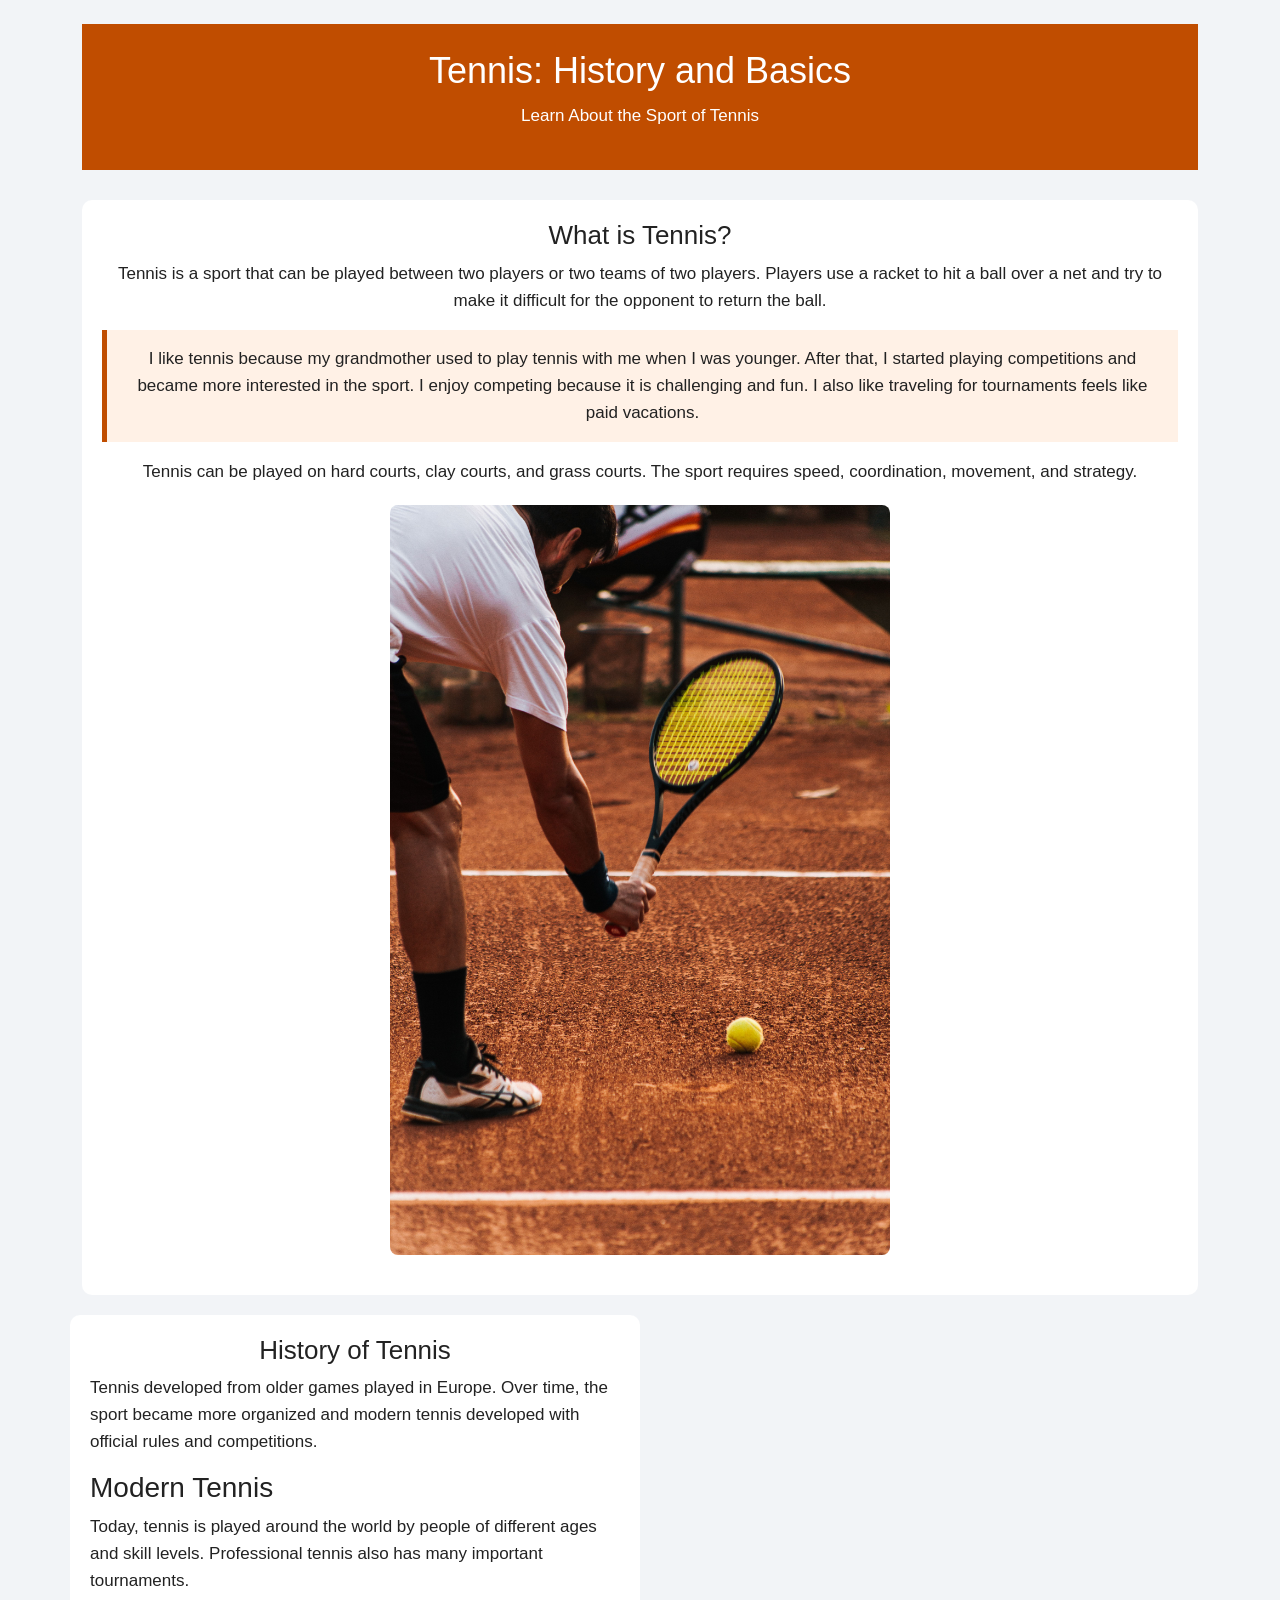
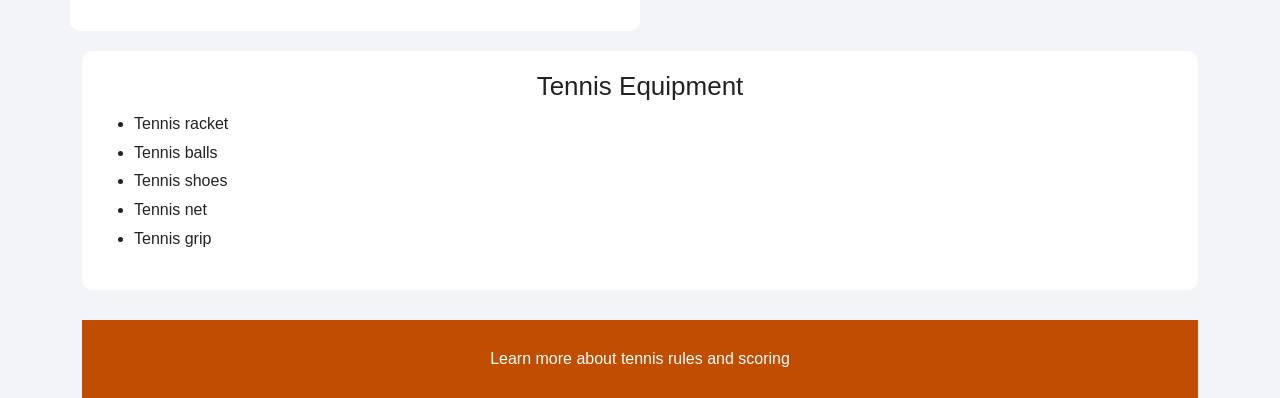
<file: index.html>
<!DOCTYPE html>
<html lang="en">
<head>
    <meta charset="UTF-8">
    <meta name="viewport" content="width=device-width, initial-scale=1.0">
    <title>Tennis - History and Basics</title>

    <!-- Bootstrap CSS -->
    <link href="https://cdn.jsdelivr.net/npm/bootstrap@5.3.8/dist/css/bootstrap.min.css" rel="stylesheet" integrity="sha384-sRIl4kxILFvY47J16cr9ZwB07vP4J8+LH7qKQnuqkuIAvNWLzeN8tE5YBujZqJLB" crossorigin="anonymous">

    <link rel="stylesheet" href="./css/style.css" />
</head>

<body>

    <div class="container mt-4">

    <!-- Header contains the main title -->
    <header class="text-center mb-4">
        <h1>Tennis: History and Basics</h1>
        <p>Learn About the Sport of Tennis</p>
    </header>

    <!-- Main contains the main information -->
    <main>

        <!-- Section about what tennis is -->
        <section id="tennis-intro" class="section-box">
            <h2>What is Tennis?</h2>

            <p>
                Tennis is a sport that can be played between two players
                or two teams of two players. Players use a racket to hit
                a ball over a net and try to make it difficult for the
                opponent to return the ball.
            </p>

            <p class="highlight">
                I like tennis because my grandmother used to play tennis 
                with me when I was younger. After that, I started playing
                competitions and became more interested in the sport.
                I enjoy competing because it is challenging and fun.
                I also like traveling for tournaments feels like paid vacations.
            </p>

            <p>
                Tennis can be played on hard courts, clay courts, and grass
                courts. The sport requires speed, coordination, movement,
                and strategy.
            </p>

            <img src="images/tennis.jpg" alt="Tennis racket and ball on a tennis court" width="500">
        </section>

        <!-- Section about the history of tennis -->
        <div id="tennis-info" class="row g-4">

            <section id="tennis-history" class="section-box col-md-6">
                <h2>History of Tennis</h2>

                <p>
                    Tennis developed from older games played in Europe.
                    Over time, the sport became more organized and modern
                    tennis developed with official rules and competitions.
                </p>

                <h3>Modern Tennis</h3>

                <p>
                    Today, tennis is played around the world by people of
                    different ages and skill levels. Professional tennis
                    also has many important tournaments.
                </p>
            </section>

        </div>

        <!-- Section about tennis equipment -->
        <section class="section-box">
            <h2>Tennis Equipment</h2>

            <ul>
                <li>Tennis racket</li>
                <li>Tennis balls</li>
                <li>Tennis shoes</li>
                <li>Tennis net</li>
                <li>Tennis grip</li>
            </ul>
        </section>

    </main>

    <!-- Footer contains the link to the second page -->
    <footer>
    <a href="page2.html" class="btn btn-warning">Learn more about tennis rules and scoring</a>
</footer>

    </div>
</body>
</html>
</file>
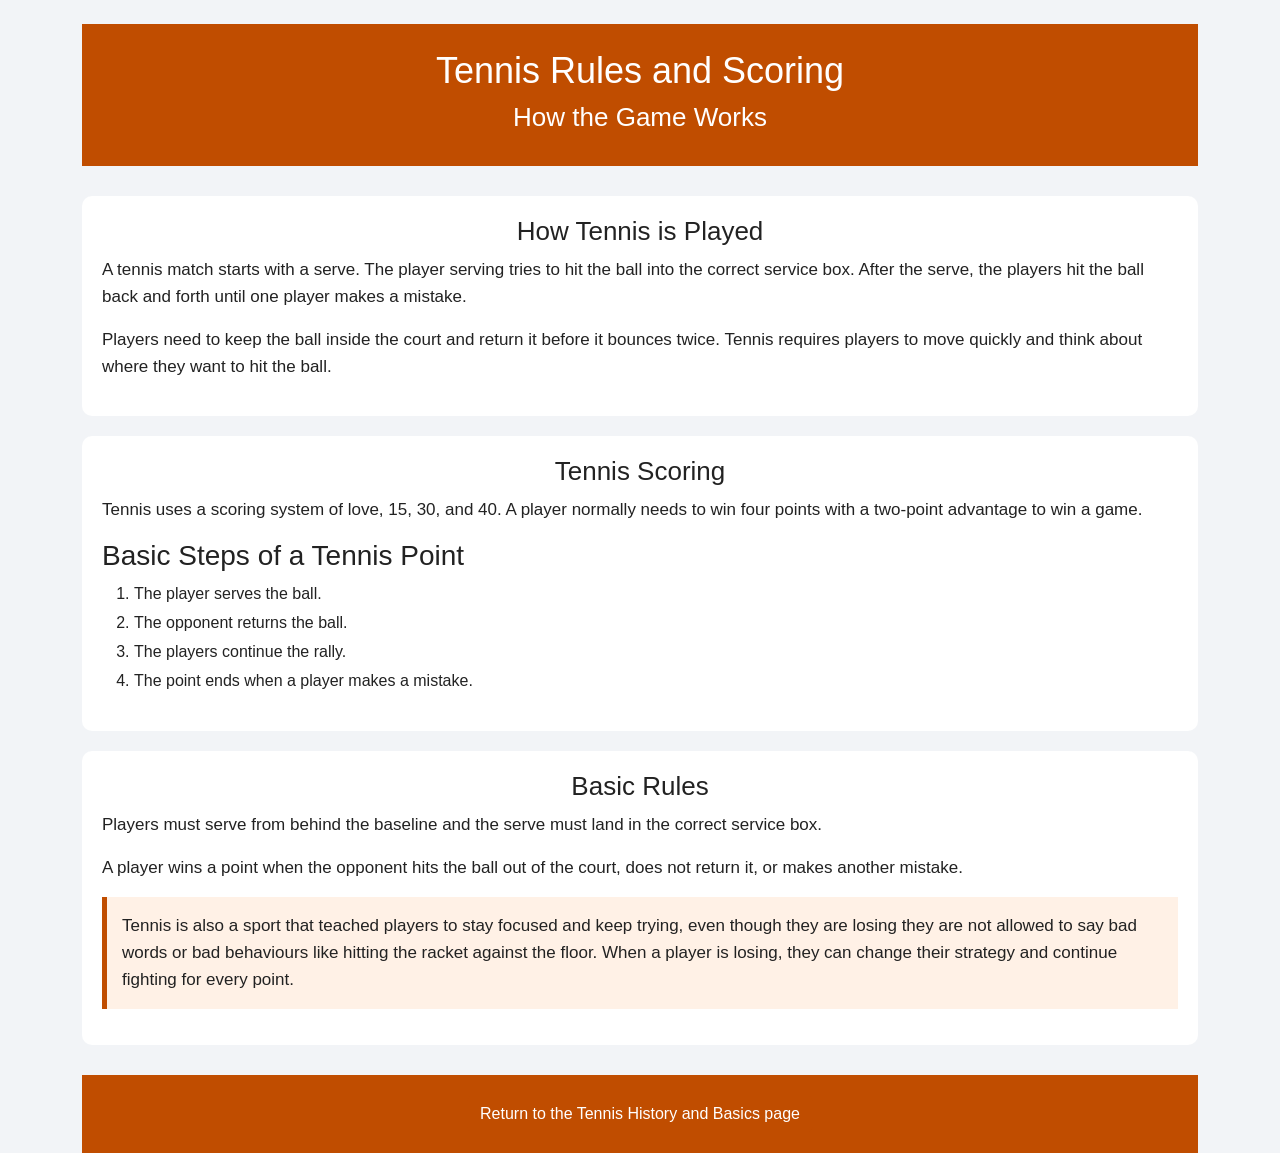
<file: page2.html>
<!DOCTYPE html>
<html lang="en">
<head>
    <meta charset="UTF-8">
    <meta name="viewport" content="width=device-width, initial-scale=1.0">
    <title>Tennis - Rules and Scoring</title>

    <!-- Bootstrap CSS -->
    <link href="https://cdn.jsdelivr.net/npm/bootstrap@5.3.8/dist/css/bootstrap.min.css" rel="stylesheet" integrity="sha384-sRIl4kxILFvY47J16cr9ZwB07vP4J8+LH7qKQnuqkuIAvNWLzeN8tE5YBujZqJLB" crossorigin="anonymous">

    <link rel="stylesheet" href="./css/style.css" />
</head>

<body>

    <div class="container mt-4">

    <!-- Header contains the title of the page -->
    <header class="text-center mb-4">
        <h1>Tennis Rules and Scoring</h1>
        <h2>How the Game Works</h2>
    </header>

    <!-- Main contains information about tennis rules -->
    <main>

        <!-- Section about how tennis is played -->
        <section id="how-to-play" class="section-box">
            <h2>How Tennis is Played</h2>

            <p>
                A tennis match starts with a serve. The player serving
                tries to hit the ball into the correct service box.
                After the serve, the players hit the ball back and forth
                until one player makes a mistake.
            </p>

            <p>
                Players need to keep the ball inside the court and return
                it before it bounces twice. Tennis requires players to
                move quickly and think about where they want to hit the ball.
            </p>
        </section>

        <!-- Section about tennis scoring -->
        <section id="tennis-scoring" class="section-box">
            <h2>Tennis Scoring</h2>

            <p>
                Tennis uses a scoring system of love, 15, 30, and 40.
                A player normally needs to win four points with a
                two-point advantage to win a game.
            </p>

            <h3>Basic Steps of a Tennis Point</h3>

            <ol>
                <li>The player serves the ball.</li>
                <li>The opponent returns the ball.</li>
                <li>The players continue the rally.</li>
                <li>The point ends when a player makes a mistake.</li>
            </ol>
        </section>

        <!-- Section about basic rules -->
        <section class="section-box">
            <h2>Basic Rules</h2>

            <p>
                Players must serve from behind the baseline and the serve
                must land in the correct service box.
            </p>

            <p>
                A player wins a point when the opponent hits the ball out
                of the court, does not return it, or makes another mistake.
            </p>

             <p class="highlight">
                Tennis is also a sport that teached players to stay focused
                and keep trying, even though they are losing they are not allowed
                to say bad words or bad behaviours like hitting the racket against 
                the floor. When a player is losing, they can change their strategy 
                and continue fighting for every point.
            </p>

        </section>

    </main>

    <!-- Footer contains the link back to the home page -->
    <footer>
        <a href="index.html" class="btn btn-warning">Return to the Tennis History and Basics page</a>
    </footer>

    </div>
</body>
</html>
</file>
<file: css/style.css>
/* General page styling */
body {
    background-color: #f2f4f7;
    font-family: Arial, sans-serif;
    color: #222222;
}

/* Header styling */
header {
    background-color: #C04D00;
    color: white;
    padding: 25px;
}

/* Main heading */
h1 {
    font-size: 36px;
    margin-bottom: 10px;
}

/* Section headings */
h2 {
    text-align: center;
    font-size: 26px;
}

/* Paragraph styling */
p {
    font-size: 17px;
    line-height: 1.6;
}

/* Main content */
main {
    margin: 30px auto;
}

/* Reusable section class */
.section-box {
    background-color: white;
    padding: 20px;
    border-radius: 10px;
    margin-bottom: 20px;
}

/* Highlight class */
.highlight {
    background-color: #FFF1E6;
    padding: 15px;
    border-left: 5px solid #C04D00;
}

/* Tennis introduction section */
#tennis-intro {
    text-align: center;
}

/* Tennis history section */
#tennis-history {
    min-height: 180px;
}

/* Images */
img {
    display: block;
    width: 500px;
    max-width: 100%;
    height: auto;
    margin: 20px auto;
    border-radius: 8px;
}

/* Lists */
ul,
ol {
    line-height: 1.8;
}

/* Footer */
footer {
    background-color: #C04D00;
    text-align: center;
    padding: 20px;
    margin-top: 30px;
}

/* Footer links */
footer a {
    color: white;
    text-decoration: none;
    font-weight: bold;
}

footer a:hover {
    text-decoration: underline;
}

/* Custom Bootstrap warning button */
footer .btn-warning {
    background-color: #C04D00;
    border-color: #C04D00;
    color: white;
}

footer .btn-warning:hover {
    background-color: #963C00;
    border-color: #963C00;
    color: white;
}

/* Responsive layout for smaller screens */
@media (max-width: 600px) {
    header {
        padding: 20px;
    }

    footer {
        padding: 20px;
    }
}
</file>
